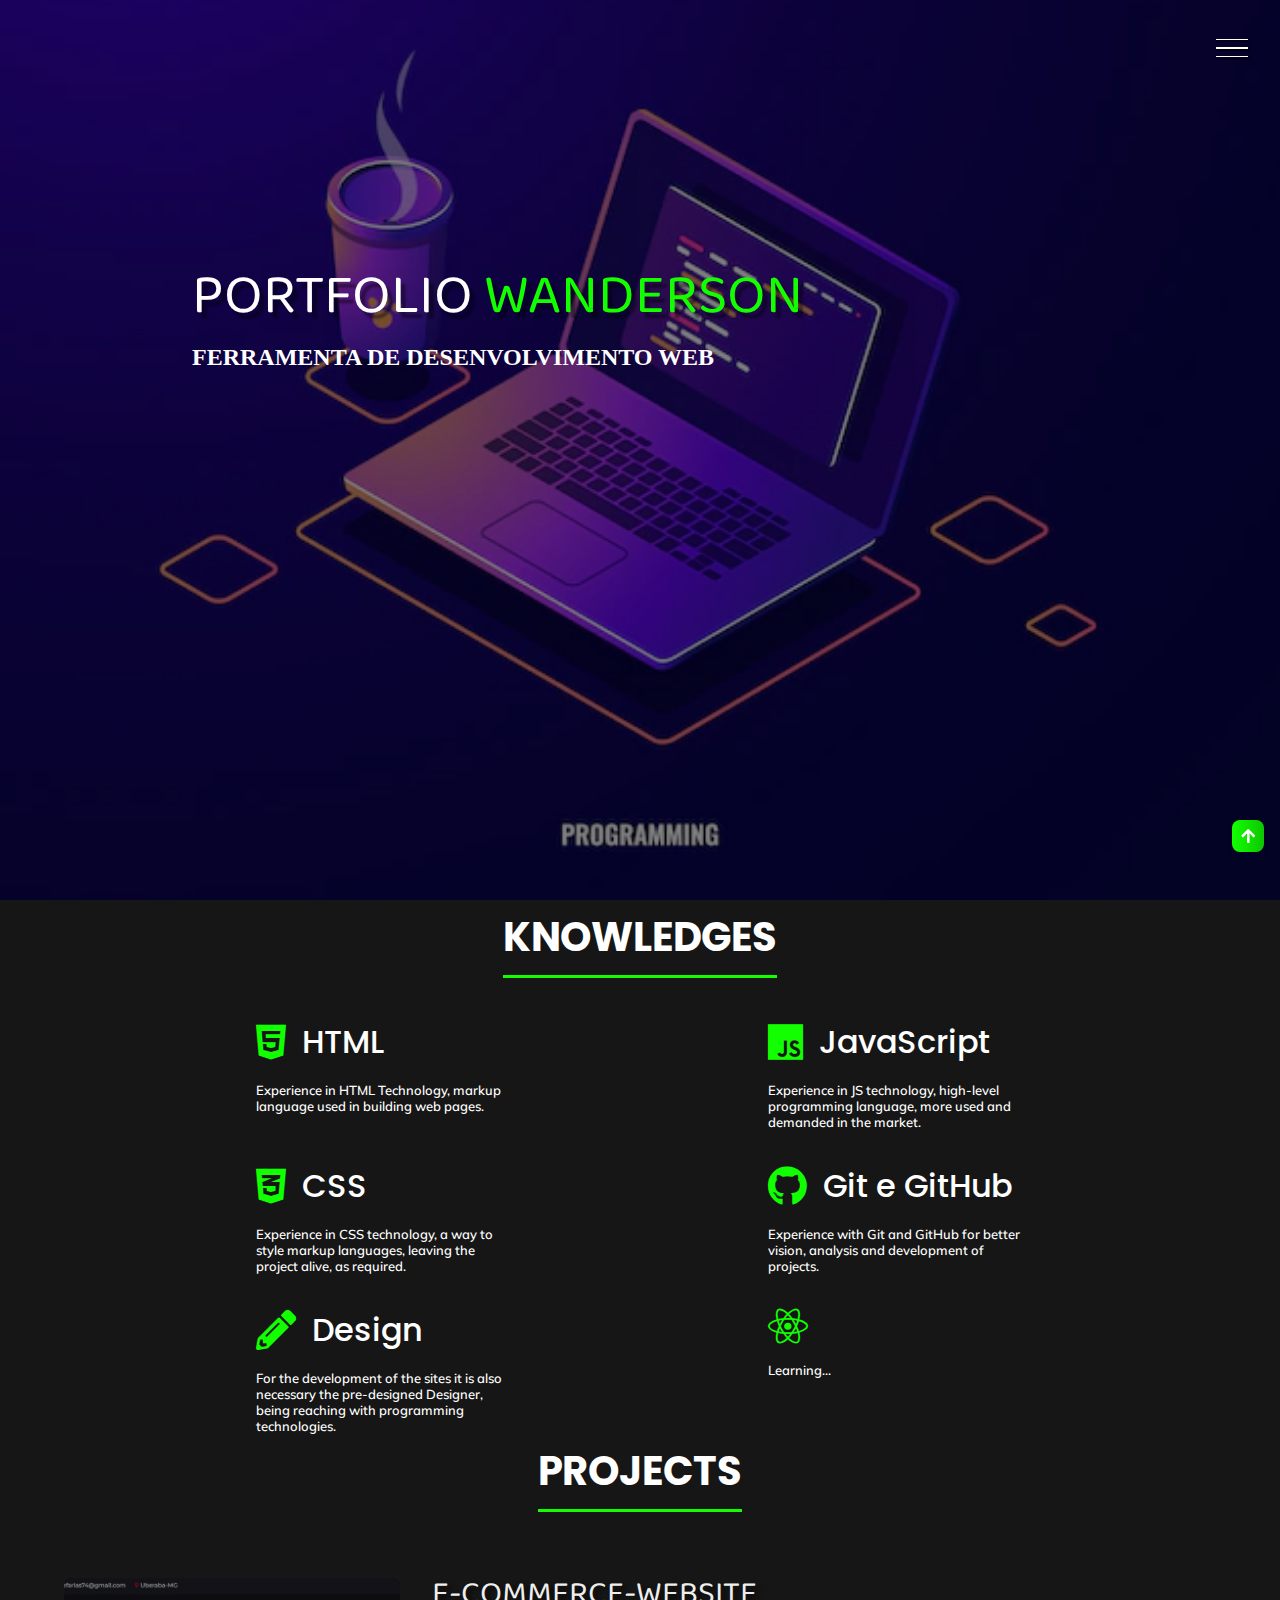
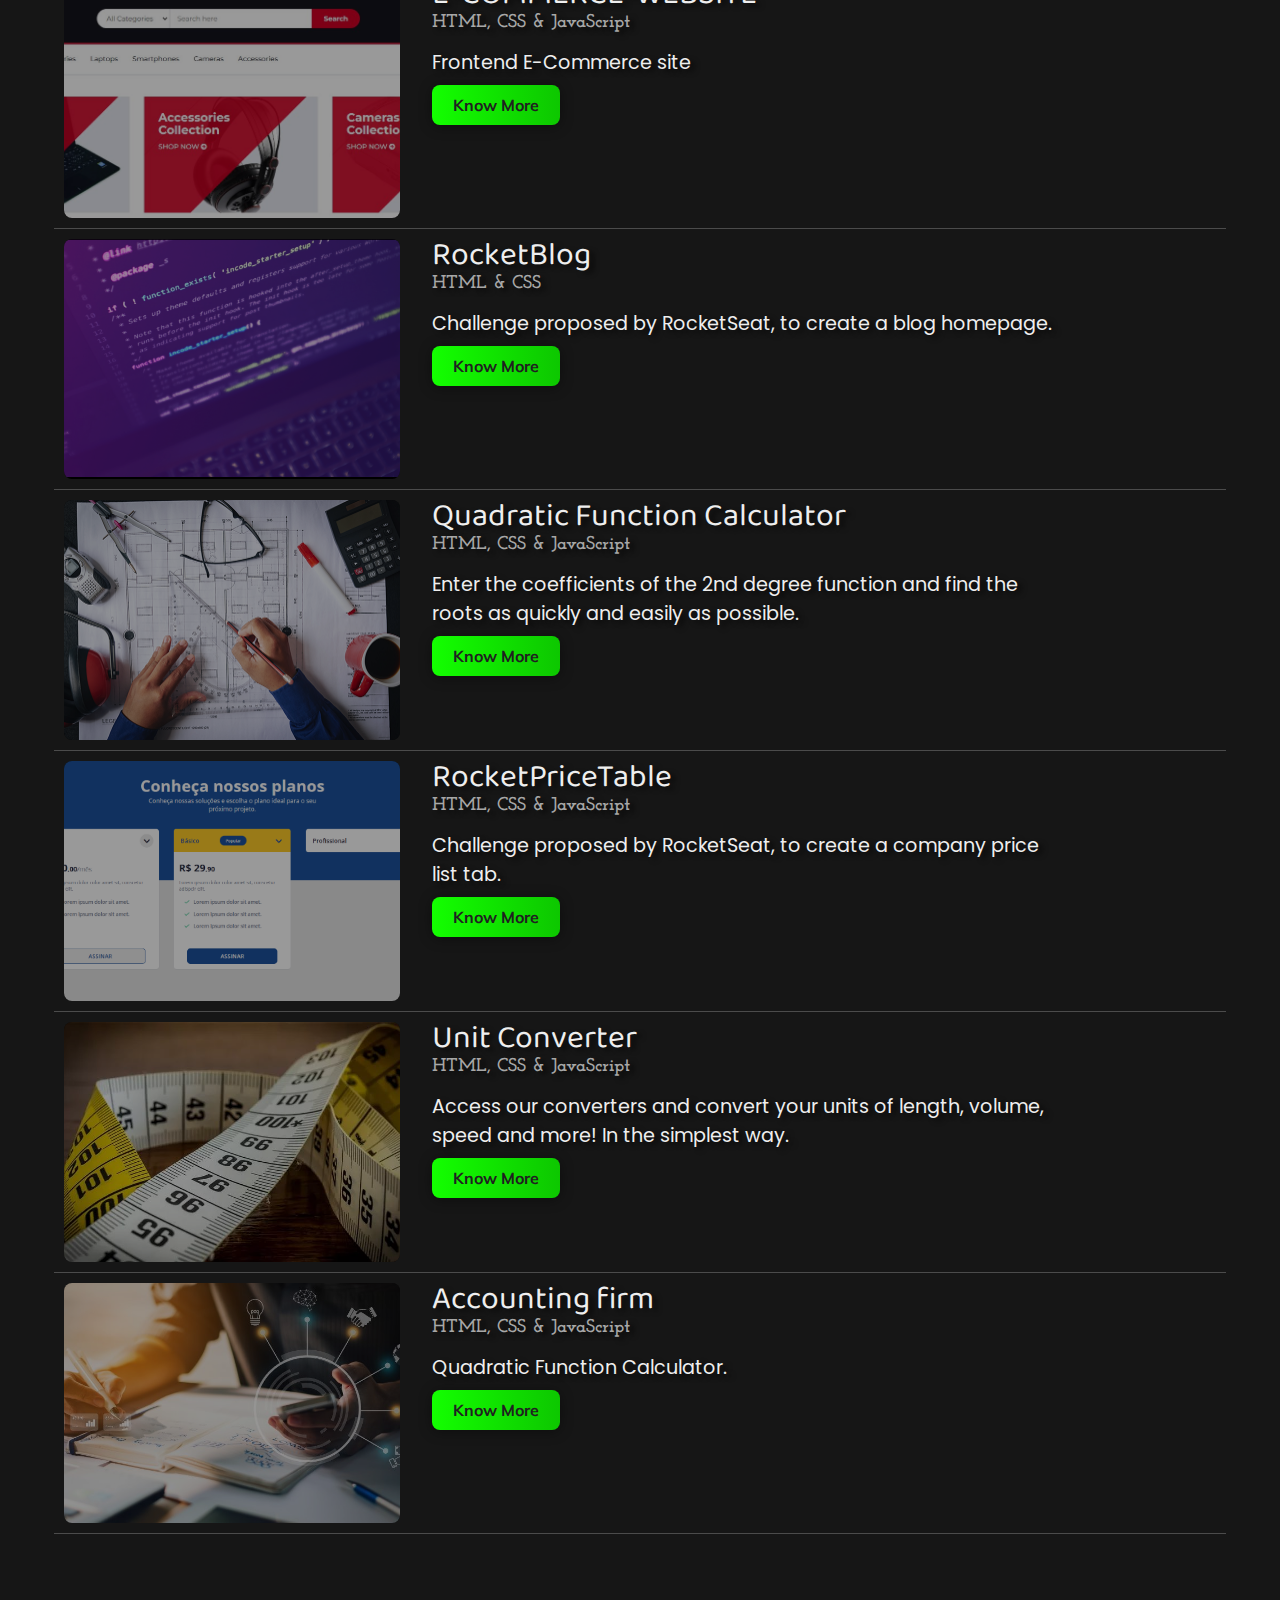
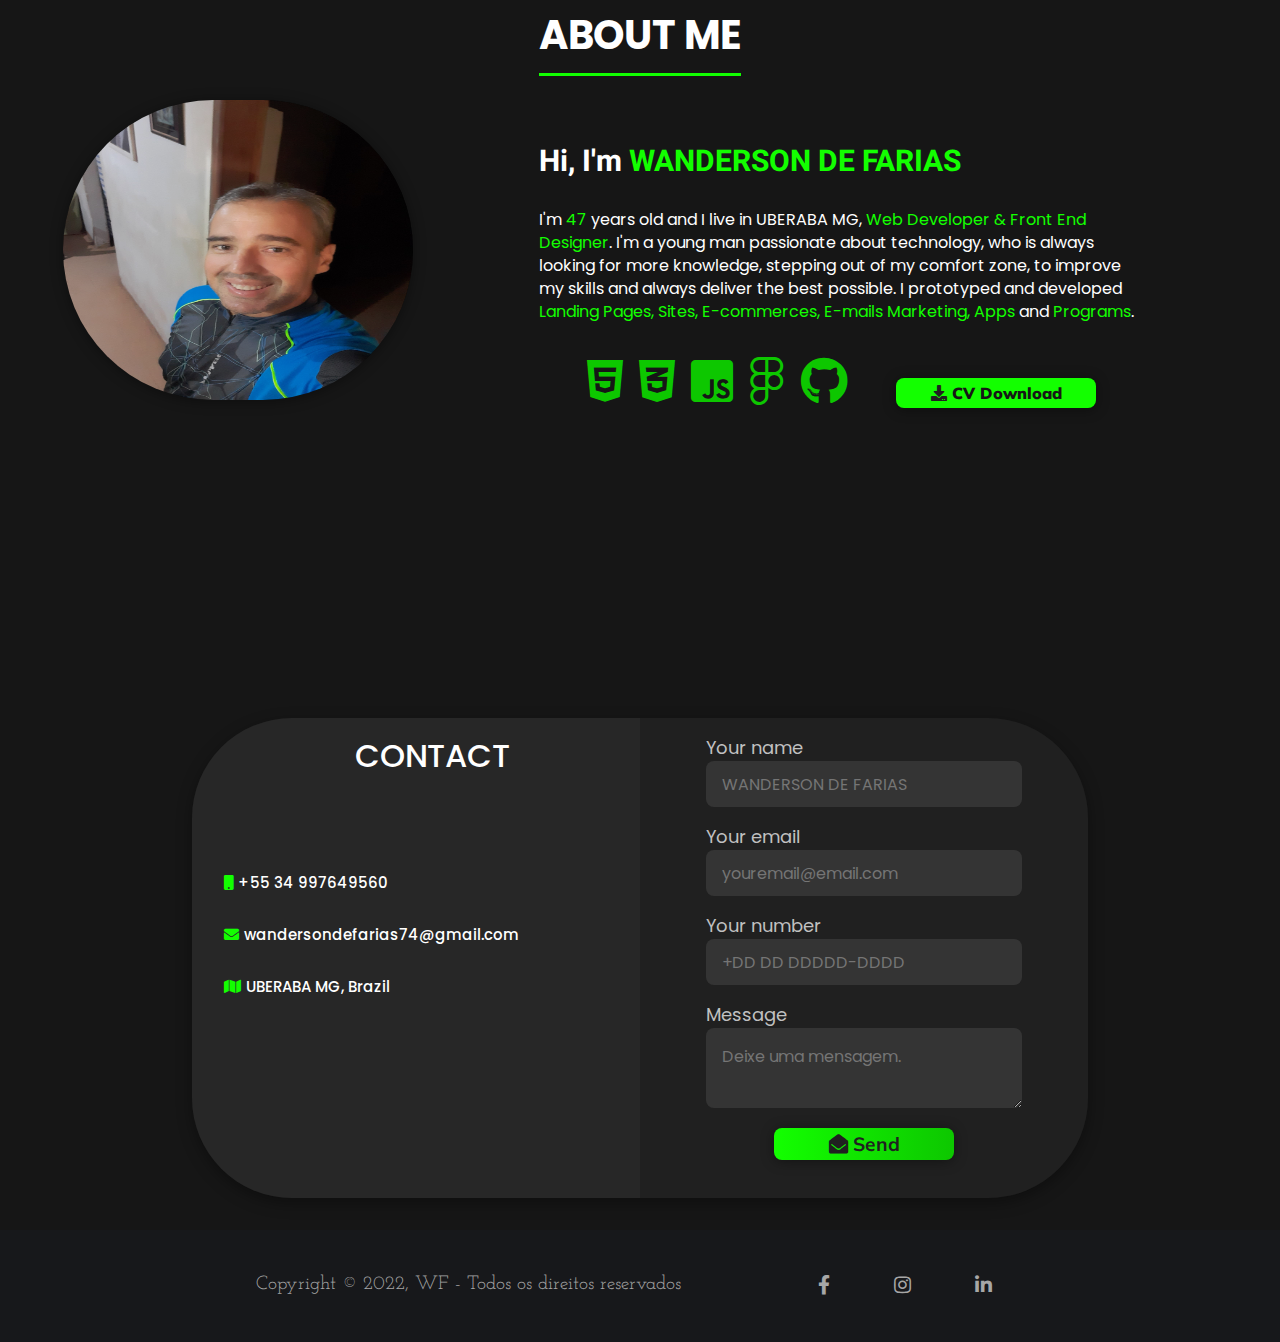
<file: MEU-PORTFOLI/index.html>
<!DOCTYPE html>
<html lang="pt-BR">

<head>
    <meta charset="UTF-8">
    <meta http-equiv="X-UA-Compatible" content="IE=edge">
    <meta name="viewport" content="width=device-width, initial-scale=1.0">
    <link rel="stylesheet" href="style.css">
    <link rel="apple-touch-icon" sizes="180x180" href="imagens/apple-touch-icon.png">
    <link rel="icon" type="image/png" sizes="32x32" href="imagens/favicon-32x32.png">
    <link rel="icon" type="image/png" sizes="16x16" href="imagens/favicon-16x16.png">
    <link rel="manifest" href="/site.webmanifest">
    <link rel="stylesheet" href="https://cdnjs.cloudflare.com/ajax/libs/font-awesome/5.11.2/css/all.css">
    <link rel="preconnect" href="https://fonts.googleapis.com">
    <link rel="preconnect" href="https://fonts.gstatic.com" crossorigin>
    <link href="https://fonts.googleapis.com/css2?family=Heebo:wght@100;200;300;400;500;600;700&display=swap"
        rel="stylesheet">
    <link
        href="https://fonts.googleapis.com/css2?family=Poppins:ital,wght@0,400;0,500;0,800;1,300;1,400;1,500;1,700&display=swap"
        rel="stylesheet">
    <link rel="stylesheet" href="https://fonts.googleapis.com/icon?family=Material+Icons">

    <title>PORTFÓLIO WANDERSON DE FARIAS</title>
</head>

<body>
    <div class="container">
        <div class="hamburguer">
            <div class="line" id="line1"></div>
            <div class="line" id="line2"></div>
            <div class="line" id="line3"></div>
        </div>
        <header id="home">
            <div class="img-wrapper">
                <img src="./imagens/PORTEFOLIO.webp" alt="">
            </div>
            <div class="banner">
                <h1>PORTFOLIO <span>WANDERSON</span></h1> 
             <br>
                <h2>FERRAMENTA DE DESENVOLVIMENTO WEB</h2>

                <p></p>
                <br>
                <a href="https://github.com/wandersondefariasprogramador" target="_blank"><button><i class="fab fa-github"
                    
                            id="fa-github-header"></i>Know More</button></a>
                            <a href="https://app.netlify.com/sites/meuportfoli/overview"></a>
            </div>
        </header>
        <aside class="sidebar">
            <nav>
                <ul class="menu">
                    <li class="menu-item"> <a href="#home" class="menu-link">Home</a></li>
                    <li class="menu-item"> <a href="#conhecimentos" class="menu-link">Knowledges</a></li>
                    <li class="menu-item"> <a href="#projetos" class="menu-link">Projects</a></li>
                    <li class="menu-item"> <a href="#sobre-mim" class="menu-link">About Me</a></li>
                    <li class="menu-item"> <a href="#contato" class="menu-link">Contact</a></li>
                </ul>
            </nav>
            <div class="social-media">
                <a href="#"> <i class="fab fa-facebook-f"> </i></a>
                <a href="https://www.linkedin.com/in/wanderson-farias-ba9a90215/"><i
                        class="fab fa-linkedin-in"></i></a>
                <a href="https://www.instagram.com/wandersondefarias74//"> <i class="fab fa-instagram"> </i></a>

            </div>

        </aside>

        <div class="container-conhecimentos">
            <div class="sessao-conhecimentos" id="conhecimentos">
                <div class="section-header">
                    <h1>Knowledges</h1>
                </div>
                <div class="conhecimentos">
                    <div class="conhecimento">
                        <div class="conhecimento-header">
                            <i class="fab fa-html5"></i>
                            <h3>HTML</h3>
                        </div>
                        <div class="conhecimento-text">
                            <p>Experience in HTML Technology, markup language used in building
                                web pages.
                            </p>
                        </div>
                    </div>
                    <div class="conhecimento">
                        <div class="conhecimento-header">
                            <i class="fab fa-css3-alt"></i>
                            <h3>CSS</h3>
                        </div>
                        <div class="conhecimento-text">
                            <p>Experience in CSS technology, a way to style markup languages,
                                leaving the project alive, as required.</p>
                        </div>
                    </div>
                    <div class="conhecimento">
                        <div class="conhecimento-header">
                            <i class="fas fa-pencil-alt"></i>
                            <h3>Design</h3>
                        </div>
                        <div class="conhecimento-text">
                            <p>For the development of the sites it is also necessary the pre-designed Designer, being
                                reaching with programming technologies.</p>
                        </div>
                    </div>
                    <div class="conhecimento">
                        <div class="conhecimento-header">
                            <i class="fab fa-js"></i>
                            <h3>JavaScript</h3>
                        </div>
                        <div class="conhecimento-text">
                            <p>
                                Experience in JS technology, high-level programming language, more
                                                                used and demanded in the market.</p>
                        </div>
                    </div>
                    <div class="conhecimento">
                        <div class="conhecimento-header">
                            <i class="fab fa-github"></i>
                            <h3>Git e GitHub</h3>
                        </div>
                        <div class="conhecimento-text">
                            <p>Experience with Git and GitHub for better vision, analysis and development of projects.
                        </div>
                    </div>
                    <div class="conhecimento">
                        <div class="conhecimento-header">
                            <i class="fab fa-react"></i>
                            
                        </div>
                        <div class="conhecimento-text">
                            <p>Learning...</p>
                        </div>
                    </div>
                </div>
            </div>
            <section class="sessao-projetos" id="projetos">
                <div class="sessao-header">
                    <h1>Projects</h1>
                </div>
                <div class="projetos">
                    <div class="card">
                        <div class="card-img-wrapper">
                            <img src="imagens/foto.jpg" alt="Foto ilustrando E-COMMERCE-WEBSITE">
                        </div>
                        <div class="card-info" id="card-function">
                            <h2>E-COMMERCE-WEBSITE</h2>
                            <h3>HTML, CSS & JavaScript</h3>
                            <p>Frontend E-Commerce site</p>
                            <a href="https://wandersondefariasprogramador.github.io/E-Commerce-Website/" target="_blank"><button
                                    class="btn">Know More</button></a>
                        </div>
                    </div>
                    <div class="card">
                        <div class="card-img-wrapper">
                            <img src="imagens/rocketblog.png" alt="Foto Home do RocketBlog">
                        </div>
                        <div class="card-info" id="card-function">
                            <h2>RocketBlog</h2>
                            <h3>HTML & CSS</h3>
                            <p>Challenge proposed by RocketSeat, to create a blog homepage.</p>
                            <a href="https://jgsl-rocketblog.netlify.app/" target="_blank"><button
                                    class="btn">Know More</button></a>
                        </div>
                    </div>
                    <div class="card">
                        <div class="card-img-wrapper">
                            <img src="imagens/calculs.jpg" alt="Foto de cálculos">
                        </div>
                        <div class="card-info" id="card-function">
                            <h2>Quadratic Function Calculator</h2>
                            <h3>HTML, CSS & JavaScript</h3>
                            <p>Enter the coefficients of the 2nd degree function and find the roots as quickly and easily as possible.</p>
                            <a href="https://function2-calculator.netlify.app/" target="_blank"><button
                                    class="btn">Know More</button></a>
                        </div>
                    </div>
                    <div class="card">
                        <div class="card-img-wrapper">
                            <img src="imagens/example.png" alt="Foto Site RocketPrice">
                        </div>
                        <div class="card-info" id="card-accounting">
                            <h2>RocketPriceTable</h2>
                            <h3>HTML, CSS & JavaScript</h3>
                            <p>Challenge proposed by RocketSeat, to create a company price list tab.</p>
                            <a href="https://jgsl-rocketprice.netlify.app/" target="_blank"><button class="btn">Know More</button></a>
                        </div>
                    </div>
                    <div class="card">
                        <div class="card-img-wrapper">
                            <img src="imagens/medidas.jpg.crdownload" alt="Foto de Conversão">
                        </div>
                        <div class="card-info" id="card-conversor">
                            <h2>Unit Converter</h2>
                            <h3>HTML, CSS & JavaScript</h3>
                            <p>Access our converters and convert your units of length, volume, speed and more! In the simplest way.</p>
                            <a href="https://wd-unit-converter.netlify.app/" target="_blank"> <button class="btn">Know
                                    More</button></a>
                        </div>
                    </div>
                    <div class="card">
                        <div class="card-img-wrapper">
                            <img src="imagens/contabilidade.jpg" alt="Foto Contabilidade">
                        </div>
                        <div class="card-info" id="card-accounting">
                            <h2>Accounting firm</h2>
                            <h3>HTML, CSS & JavaScript</h3>
                            <p>Quadratic Function Calculator. </p>
                            <a href="https://jg-accounting.netlify.app/" target="_blank"><button class="btn">Know More</button></a>
                        </div>
                    </div>
                </div>
        </div>
        
 </section>
        <div class="sessao-sobre-mim" id="sobre-mim">
            <div class="sessao-header">
                <h1>ABOUT ME</h1>
            </div>
            <div class="sobre-mim-grid">
                <div class="img-box-jg">
                    <img src="././imagens/FOTO WANDERSON.jpg" id="img-jg" alt="Imagem de WANDERSON">
                </div>
                <div class="about-me">
                    <h2>Hi, I'm <span>WANDERSON DE FARIAS</span></h2>
                    <p> I'm <span>47</span> years old and I live in UBERABA MG, <span>Web Developer & Front End
                            Designer</span>. I'm a young man passionate about technology, who is always looking for more
                        knowledge, stepping out of my comfort zone, to
                        improve my skills and always deliver the best
                        possible. I prototyped and developed <span>Landing Pages, Sites, E-commerces, E-mails Marketing,
                            Apps</span> and <span>Programs</span>.</p>
                    <ul>
                        <li><i class="fab fa-html5"></i></li>
                        <li><i class="fab fa-css3-alt"></i></li>
                        <li><i class="fab fa-js-square"></i></li>
                        <li><i class="fab fa-figma"></i></li>
                        <li><i class="fab fa-github"></i></li>
                        <a href="./imagens/Currículo Wanderson.pdf" target="_blank"><button type="button" class="btn btn-about-me" id="btn-pc"><i class="fas fa-download"></i> CV Download</button></a>
                    </ul>
                    <a href="cv - WANDERSON.pdf" target="_blank"><button type="button" class="btn btn-about-me" id="btn-cel"><i class="fas fa-download"></i> CV Download</button></a>
                </div>
            </div>

        </div>
        <section class="sessao-contato" id="contato">
            <div class="contato-wrapper">
                <div class="contato-left">
                    <h1>CONTACT</h1>
                    <ul>
                        <p><i class="fas fa-mobile"></i>+55 34 997649560</p>
                        <p><i class="fas fa-envelope"></i>wandersondefarias74@gmail.com</p>
                        <p><i class="fas fa-map"></i>UBERABA MG, Brazil</p>
                    </ul>
                </div>
                <div class="contato-right">
                    <form action="https://formsubmit.co/wandersondefarias74@gmail.com" method="POST">
                        <input type="hidden" name="_next" value="http://wandersondefarias74@gmail.com">
                        <div class="input-group">
                            <label for="name">Your name</label>
                            <input type="text" name="name" class="field" id="nome" placeholder="WANDERSON DE FARIAS"
                                required>
                        </div>
                        <div class="input-group">
                            <label for="name">Your email</label>
                            <input type="email" name="email" class="field" id="email" placeholder="youremail@email.com"
                                required>
                        </div>
                        <div class="input-group">
                            <label for="name">Your number</label>
                            <input type="text" name="number" class="field" id="number" placeholder="+DD DD DDDDD-DDDD"
                                required>
                        </div>
                        <div class="input-group">
                            <label for="name">Message</label>
                            <textarea name="message" class="field" id="mensagem"
                                placeholder="Deixe uma mensagem."></textarea>
                        </div>
                        <input type="hidden" name="_captcha" value="false">
                        <button type="submit" class="btn btn-submit"><i class="fas fa-envelope-open"></i>Send</button>
                    </form>

                </div>


            </div>
    </div>
    </section>
    <footer>
        <div class="footer-content">
            <p>
                Copyright &copy; 2022, WF - Todos os direitos reservados
            </p>
            <div class="social-list">
                <ul>
                    <li><a href=""><i class="fab fa-facebook-f"></i></a></li>
                    <li><a href="https://www.instagram.com/wandersondefarias74/"><i class="fab fa-instagram"></i></a></li>
                    <li><a href="https://www.linkedin.com/in/wanderson-farias-ba9a90215/"><i
                                class="fab fa-linkedin-in"></i></a></li>
                </ul>
            </div>
        </div>
    </footer>
    <a href="#home" id="link-topo">
        <i class="fas fa-arrow-up"></i>
    </a>
    </div>


</body>
<script src="script.js"></script>

</html>
</file>
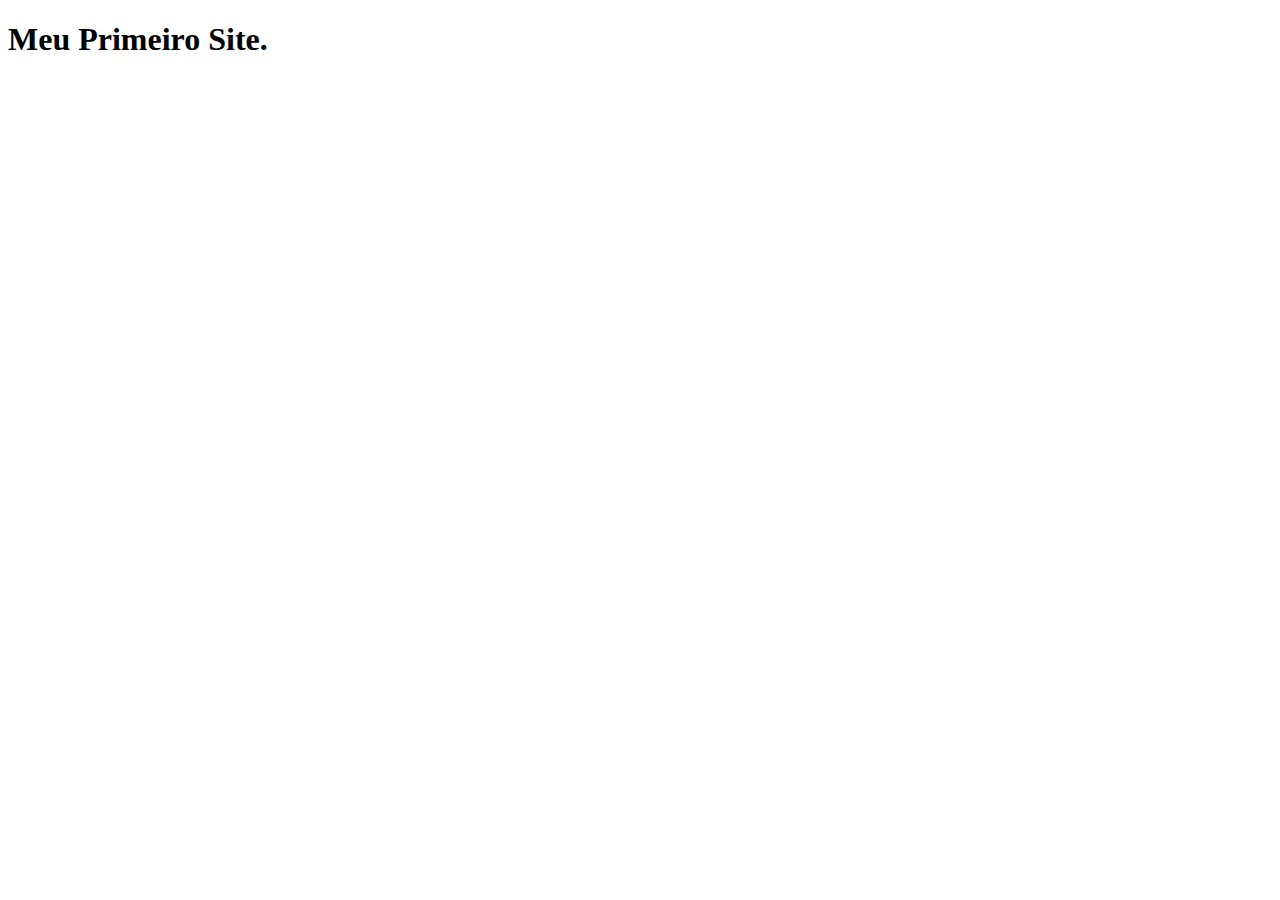
<file: MEU-PORTFOLI/meusite.html>
<!DOCTYPE html>
<html lang="pt-br">
<head>
    <meta charset="UTF-8">
    <meta http-equiv="X-UA-Compatible" content="IE=edge">
    <meta name="viewport" content="width=device-width, initial-scale=1.0">
    <title>Meu Site</title>
</head>
<body>
    <h1 id="muito bom">Meu Primeiro Site.</h1>
    
</body>

<style>
    #fodase {
      color:white;  
      height: 50px;
      width: 300px;
      background-color:purple;
      text-align: center;
      padding-top: 20px;
    }

</style>
</html>
</file>
<file: MEU-PORTFOLI/style.css>
@import url('https://fonts.googleapis.com/css2?family=Baloo+Da+2:wght@400;500;600&family=Josefin+Slab:ital,wght@0,200;0,400;1,100;1,200;1,300;1,400;1,500&family=Mulish:ital,wght@0,200;0,300;1,200;1,300;1,400&display=swap');
@import url('https://cdnjs.cloudflare.com/ajax/libs/font-awesome/5.15.4/css/all.min.css');

body {
    background: #161616;
}


*{  margin: 0;
    padding:0;
    list-style: none;
    text-decoration: none;
}

:root {
    --font-primary: "Baloo Da 2", serif;
    --font-secundary: "Josefin Slab", serif;
    --font-action: "Mulish", serif;
    --font-terciary:  'Heebo', sans-serif;
    --font-quaternary: 'Poppins', sans-serif;

}

html {
    scroll-behavior: smooth;
}

.hamburguer {
    width: 2rem;
    height: 2rem;
    position: fixed;
    z-index: 100;
    right: 2rem;
    top: 2rem;
    display: flex;
    flex-direction: column;
    justify-content: space-evenly;
    cursor: pointer;
    transition: all 1.2s;
    
}

.line {
    width: 100%;
    background-color: white;
    height: .1rem;
    box-shadow: 0.1rem 0.1rem 1px black ;
}


#line1.show-menu {
    transform: rotate(45deg) translate(.3rem, .4rem);



}

#line3.show-menu {
    transform: rotate(-45deg) translate(.3rem, -.4rem);



}

#line2.show-menu {
    opacity: 0;
    visibility: hidden;
}

.hamburguer.show-menu {
    right: 16rem;
}

header {
    width: 100%;
        height: 100vh;
        overflow: hidden;
        position: relative;

}
.img-wrapper{
    width: 100%; 
    height: 100%; 
    overflow: hidden;
    background-color: black;
    animation: zoom 25s;
}

.img-wrapper img{
    width: 100%;
    height: 100%;
    object-fit: cover;
    opacity: 0.5;
}

@keyframes zoom {
    0%{transform: scale(1.3);
    }
    100%{transform: scale(1);}

}

.banner {
    position: absolute;
    top: 30%;
    left: 15%;
}

.banner h1{
    color: white;
    font-size: 3.5rem;
    font-family: var(--font-primary);
    font-weight: 100;
    text-shadow: .3rem .4rem 2px rgba(0, 0, 0, .4 );
    line-height: 3.5rem;
    animation: moveBanner 1s forwards;
}

.banner p{
    padding-top: 1rem;
    font-family: var(--font-secundary);
    color: white;
    font-size: 2rem;
    text-shadow: .3rem .4rem 2px rgba(0, 0, 0, 0.4);
    margin-bottom: 2rem;
    opacity: 0;
    animation: moveBanner 1.5s forwards;
}

h2{
    color: white;
}
.banner button {
    font-family: var(--font-action);
    color: white;
    font-size: 1.2rem;
    text-transform: uppercase;
    background: #AA076B;  
    background: -webkit-linear-gradient(to right, #13FF00, #0DC700);  
    background: linear-gradient(to right, #13FF00, #0DC700); 
    border: none;
    padding: 1rem 3rem;
    letter-spacing: .1rem ;
    border-radius: 100px;
    cursor: pointer;
    opacity: 0;
    animation: moveBanner 1.8s forwards;
}

.banner button:hover { 
    color: black;
}

#fa-github-header {
    margin-right: 10px;
}
@keyframes moveBanner {
    0%{ 
        transform: translateY(10rem) rotateY(.30deg);
    }
    100%{
        transform: translateY(0rem) rotateY(0);
        opacity: 1;
    }
}

.sidebar {
    width: 20rem;
    height: 100vh;
    position: fixed;
    top: 0;
    right: -20rem;
    background-color: #161616;
    transition: all 1.2s;
    z-index: 90;
}

.sidebar.show-menu { 
    right: 0rem;
}

.menu-item {
    text-align: center;
    margin-bottom: .3rem;


}

.menu {
    position: absolute;
    top: 30%;
    left: 18%;
}

.menu-link {
    font-family: var(--font-action);
    font-size: 2rem;
    color: #ffffff;
    transition: color 1s;


}

.menu-link:hover {
    color: #13FF00;
}

.social-media {
    position: absolute;
    bottom: 2rem;
    width: 100%;
    display: flex;
    justify-content: space-evenly;

}

.social-media i {
    color: #fff;
    width: 2.5rem;
    height: 2.5rem;
    font-size: 2rem;
    display: flex;
    justify-content: space-evenly;
    align-items: center;
    border-radius: 50%;
    transition: color 1s;
}

.social-media i:hover {
    color: #13FF00;


}

.container-conhecimentos {
    background-color: #161616;
    height: 100%;

}

.conhecimentos {
    display: grid;
    grid-template-columns: repeat(5, 1fr);
    grid-template-rows: repeat(3, 1fr);
}

.conhecimento:nth-child(1) {
    grid-column: 2 / 3;
    grid-row: 1 / 2;

}

.conhecimento:nth-child(2) {
    grid-column: 2 / 3;
    grid-row: 2 / 3;

}

.conhecimento:nth-child(3) {
    grid-column: 2  / 3;
    grid-row: 3 / 4;

}

.conhecimento:nth-child(4) {
    grid-column: 4 / 5;
    grid-row: 1 / 2;

}

.conhecimento:nth-child(5) {
    grid-column: 4 / 5;
    grid-row: 2 / 3;

}

.conhecimento:nth-child(6) {
    grid-column: 4 / 5;
    grid-row: 3 / 4;

}


.section-header {
    display: flex;
    justify-content: center;
}

.section-header h1 { 
    font-family: var(--font-quaternary);
    font-size: 2.5rem;
    color: #fff;
    text-transform: uppercase;
    border-bottom: solid 3px #11FF00;
    margin-bottom: 1.5rem;
    line-height: 75px;

}

.conhecimento-header {
    display: flex;
    align-items: center;
    color: #4b4b4b;
    margin-top: 1rem;
}


.conhecimento-header i{
    font-size: 2.5rem;
    color: #11FF00;
}

.conhecimento-header h3 {
    font-family: var(--font-quaternary);
    font-size: 2rem;
    font-weight: 500;
    padding-left: 1rem;
    color: #fff;

}

.conhecimento-text {
    font-family: var(--font-action);
    color: #fff;
    margin-top: 1rem;
    font-weight: 550;
    font-size: 13px;
}

.projetos {
    padding-top: 2rem;
    display: flex;
    flex-direction: column;
    padding-bottom: 4rem;
    flex-wrap: wrap;
}

.card {
    display: flex;
    width: 90%;
    height: 15rem;
    padding: 10px;
    margin: 0 auto;
    border-bottom: solid 1px #4b4b4b;
}

.card-img-wrapper {
    width: 30%;
    height: 100%;
    background-color: black;
    border-radius: .5rem;

}

.card-img-wrapper img {
    object-fit: cover;
    width: 100%;
    height: 100%;
    border-radius: .5rem;
    opacity: .6;
    transition: opacity .3s;
}

.sessao-header {
    display: flex;
    justify-content: center;
    margin: 0 auto;
}

.sessao-header h1 {
    font-family: var(--font-quaternary);
    font-size: 2.5rem;
    color: #fff;
    text-transform: uppercase;
    border-bottom: solid 3px #11FF00;
    line-height: 75px;
    margin-bottom: 1.5rem; 
}


.card-info {
    width: 70%;
    margin-left: 2rem;
    text-shadow: 0.3rem 0.2rem 0.3rem rgba(0, 0, 0, .6 );
    transition: all .3s;
}

.card-info h2 {
    color: #eee;
    font-family: var(--font-primary);
    font-size: 2rem;
    font-weight: 400;
    line-height: 2.2rem;
    
}

.card-info h3 {
    font-family: var(--font-secundary);
    font-weight: bolder;
    color: #a7a7a7;
    margin-bottom: 1rem;
}

.card-info p {
    font-family: var(--font-quaternary);
    color: #eee;
    font-weight: 400;
    width: 80%;
    margin-bottom: 0.5rem;
    font-size: 1.2rem;

}

.btn {
    background: #13FF00;  
    background: -webkit-linear-gradient(to right, #13FF00, #0DC700);  
    background: linear-gradient(to right, #13FF00, #0DC700); 
    border-radius: .5rem;
    font-family: var(--font-action);
    color: #202020;
    border: none;
    box-shadow: 0 .1rem .8rem rgba(0, 0, 0, .4 );
    cursor: pointer;
    font-weight: bolder;
    font-size: 1rem;
}

.btn:hover {
    opacity: 0.8;
}

.btn:active {
    opacity: 0.5;
}

.card-info button {
    width: 8rem;
    height: 2.5rem;
}

.card:hover .card-info {
    cursor: pointer;
}

.sessao-sobre-mim {
    height: 80vh;
    max-width: 100vw;
    background: #161616;
}

.sessao-header {
    max-width: 90vw;
}

.sobre-mim-grid {
    display: grid;
    grid-template-columns: 5fr 2fr 10fr 6fr 1fr;
    max-width: 90vw;
}

.img-box-jg {
    grid-column: 2 / 3;
    width: 350px;
    height: 300px;
    border-radius: 300px;
    background-color: black;

}

#img-jg {
    grid-column: 2 / 3;
    width: 350px;
    height: 300px;
    border-radius: 300px;
    opacity: 0.9;
    box-shadow: 0 .1rem .8rem rgba(0, 0, 0, .4 );
}

.about-me {
    margin-top: 2rem;
    width: 600px;
    grid-column: 4/5;
} 

.about-me h2 {
    font-family: var(--font-terciary);
    font-style: normal;
    font-weight: bold;
    font-size: 30px;
    line-height: 60px;
    color: #fff;
}

span {
    color: #13FF00;
}
.about-me p {
    font-family: var(--font-quaternary);
    justify-content: justify;
    font-style: normal;
    font-weight: normal;
    font-size: 16px;
    line-height: 23px;
    color: #fff;
    margin-top: 1rem;
}

.name-about-me {
    font-weight: 700;
    font-style: italic;
}

.about-me ul {
    display: flex;
    font-size: 3rem;
    margin-left: 2rem;
    margin-top: 2rem;
    align-items: center;
}

.about-me li {
    padding-left: 1rem;
    color: #0DC700;
}

.btn-about-me {
    width: 200px;
    height: 30px;
    background: #13FF00;
    margin-left: 3rem;
    color: #161616;
    font-weight: 900;
}

.btn-about-me i {
    color: #202020;
}

.btn-about-me:hover {
    opacity: 0.8;
}

.btn-about-me:active {
    opacity: 0.5;
}
.sessao-contato {
    width: 100%;
    height: 100%;
    background-color: #161616;
    display: flex;
    align-items: center;
    justify-content: center;
}

.contato-wrapper {
    width: 70%;
    display: flex;
    height: 30rem;
    box-shadow: rgba(0, 0, 0, 0.35) 0px 5px 15px;
    border-radius: 100px;
    margin-bottom: 2rem;

}

.contato-left {
    width: 45%;
    background: #272727;
    border-top-left-radius: 100px;
    border-bottom-left-radius: 100px;
}

.contato-left ul {
    font-family: var(--font-quaternary);
    font-weight: 500;
    font-size: 15px;
    line-height: 36px;
    color: #fff;
    display: flex;
    flex-direction: column;
    position: relative;
    left: 2rem;
    top: 2rem;
}

.contato-left ul p {
    margin-top: 1rem;
}

.contato-left i {
    color: #13FF00;
    padding-right: 5px;
}

.contato-right {
    width: 55%;
    background-color: #202020;
    border-top-right-radius: 100px;
    border-bottom-right-radius: 100px;
}

.sessao-contato h1 {
    font-family: var(--font-quaternary);
    font-size: 2rem;
    color: #fff;
    text-transform: uppercase;
    margin-bottom: 1.5rem;
    line-height: 75px;
    margin-bottom: 1.5rem;
    text-align: center;
    font-weight: 500;
    margin-left: 2rem;
}

.sessao-contato form {
    width: 100%;
    display: flex;
    flex-direction: column;
    align-items: center;
}
.input-group{
    position: relative;
    
}

.input-group textarea {
    padding-top: 1rem ;
    max-width: 500px;
    height: 4rem;
    font-size: 1rem;
    padding-left: 1rem;
}

.field {
    background: #343434;
    border-radius: 8px;
    border: none;
    width: 450px;
    height: 46px;
    font-size: 1rem;
    padding-left: 1rem;
    font-family: var(--font-quaternary);
    outline: none;
}

.contato-right label {
    display: block;
    color: #C1C1C1;
    font-size: 18px;
    font-family: var(--font-quaternary);
    transition: all 0.3s;
    margin: 1rem 0rem 0rem 0rem;

}

.field:focus ~ label{
    top: 0;
    font-size: 1rem;
}

.field:focus {
    border-bottom: 1px solid;
}

.btn-submit {
    width: 30%;
    height: 2rem;
    position: relative;
    left: 8rem;
    font-size: 1.2rem;
    margin-top: 1rem;
    text-align: center;
    color: #202020;
}

.btn-submit i {
    padding-right: 5px;
}

footer {
    width: 100%;
    height: 7rem;
    background-color: #17181b;
    display: flex;
    justify-content: center;
    align-items: center;
}

.footer-content {
    width: 60%;
    display: flex;
    justify-content: space-between;
}

.footer-content p {
    font-family: var(--font-secundary);
    color:  #a7a7a7;
    font-size: 1.2rem;
}

.social-list a {
    margin: 0 2rem;
    color: #a7a7a7 ;
    font-size: 1.2rem;
}

.social-list ul {
    display: flex;
}

#link-topo {
    position: fixed;
    right: 1rem;
    bottom: 3rem;
    width: 2rem;
    height: 2rem;
    background: -webkit-linear-gradient(to right, #13FF00, #0DC700);  
    background: linear-gradient(to right, #13FF00, #0DC700);
    display: flex;
    justify-content: center;
    align-items: center;
    color: #fff;
    border-radius: .5rem;
    box-shadow: 0 0.1rem 0.6rem #00000009;
}

#btn-cel { 
    visibility: hidden;
}

@media only screen and (max-width: 700px) {
    .sessao-conhecimentos {
        background-color: #161616;
    }
    .conhecimento-header {
        margin-top: 0;

    }

    .conhecimento-text p {
        padding-bottom: 1rem;
    }
    
    .conhecimentos {
        display: grid;
        grid-template-columns: 1fr 1fr 1fr;
        grid-template-rows: 6;
        row-gap: 1rem;
        
    }

    .conhecimento {
        margin-left: auto;
        margin-right: auto;
        width: 100%;
    }

    .conhecimento:nth-child(1) {
        grid-column: 2 / 3;
        grid-row: 1 / 2;
    
    }
    
    .conhecimento:nth-child(2) {
        grid-column: 2 / 3;
        grid-row: 2 / 3;
    
    }
    
    .conhecimento:nth-child(3) {
        grid-column: 2  / 3;
        grid-row: 3 / 4;
    }

    .conhecimentos-img-wrapper  {
        display: none;
        
    }
    
    .conhecimento:nth-child(4) {
        grid-column: 2 / 3;
        grid-row: 4  / 5;
    }
    
    .conhecimento:nth-child(5) {
        grid-column: 2 / 3;
        grid-row: 5 / 6;
    }
    
    .conhecimento:nth-child(6) {
        grid-column: 2 / 3;
        grid-row: 6 / 7;
    }

    .card {
        flex-direction: column;
        height: 100%;
    }

    .card-img-wrapper {
        width: 100%;
        height: 15.5rem;
    }

    .card-img-wrapper img {
        opacity: 0.5;
    }

    .card-info {
        position: absolute;
        display:flex;
        flex-direction: column;
        margin-left: 0;
        width: 90%;
        height: 100%;
        text-align: center;
        margin-top: 10px;
    }

    .card-info p {
        width: 95%;
        margin: 0 auto 10px auto;
        font-size: 1rem;
    }

    .card-info h2 {
        text-shadow: .3rem .4rem 2px rgba(0, 0, 0, .4 );
    }

    #card-conversor {
        margin-top: 1rem;
    }

    #card-accounting {
        margin-top: 2.5rem;
    }



}

@media only screen and (max-width: 1000px) {
    .contato-wrapper {
        width:90%;
    }
    .contato-left {
        display:none;
        border-radius: 0px;
        
    }
    .contato-right {
        width: 100%;
        border-radius: 0px;
    }

    .field {
        width: 300px;
    }

    .btn-submit {
        left: 0rem;
    }

    .input-group textarea {
        width: 300px;
    }
    }




@media only screen and (max-width: 880px) {
    footer {
        height: 10rem;
        text-align: center;
    }
    
    .footer-content {
        text-align: center;
        display: grid;
        grid-template-columns: 1;
        grid-template-rows: 2;
        grid-column: 1 /2 ;
        grid-row: 2 / 3;
        grid-gap: 0.5rem;
    }
    .social-list {
        display:grid;
        grid-column: 1 /2 ;
        grid-row: 4 / 5;
    }

    .sobre-mim-grid {
        display: flex;
        flex-direction: column;
    }

    .sessao-sobre-mim {
        max-width: 90vw;
        margin: 0 auto;
    }

    .sessao-sobre-mim {
        height: 100%;
        width: 100%;
        justify-content:center;
    }

    .img-box-jg {
        width: 300px;
        height: 257px;
        border-radius: 300px;
        margin: 0 auto;
    }

    #img-jg {
        width: 300px;
        height: 257px;
    }

    .about-me {
        width: 100%;
        justify-content: center;
        text-align: center;
    }

    .about-me h2 {
        max-width: 90vw;
        font-size: 30px;
        line-height: 2rem;
        text-align: center;
    }

    .about-me p {
        max-width: 90vw;
        font-size: 15px;
        text-align: center;
    }

    .about-me ul {
        margin-left: 0rem;
        justify-content:space-evenly;
    }

    .about-me li {
        padding-left: 0rem;
    }

    #btn-pc {
        display:none;
    }

    #btn-cel {
        visibility: visible;
    }

    .btn-about-me {
        margin-top: 1rem;
        margin-left: 0;
        margin-bottom: 1rem;
        color: #202020;
    }
}

@media only screen and (min-width:1000px) and (max-width: 1300px) {
    .contato-left {
        width: 50%;
    }

    .contato-right {
        width: 50%;
    }

    .field {
        width: 300px;
    }

    .btn-submit {
        left: 0rem;
        width: 40%;
    }
}

@media only screen and (min-width:881px) and (max-width: 1100px) {
    .about-me p {
        margin-left: 2rem;
    }
}
</file>
